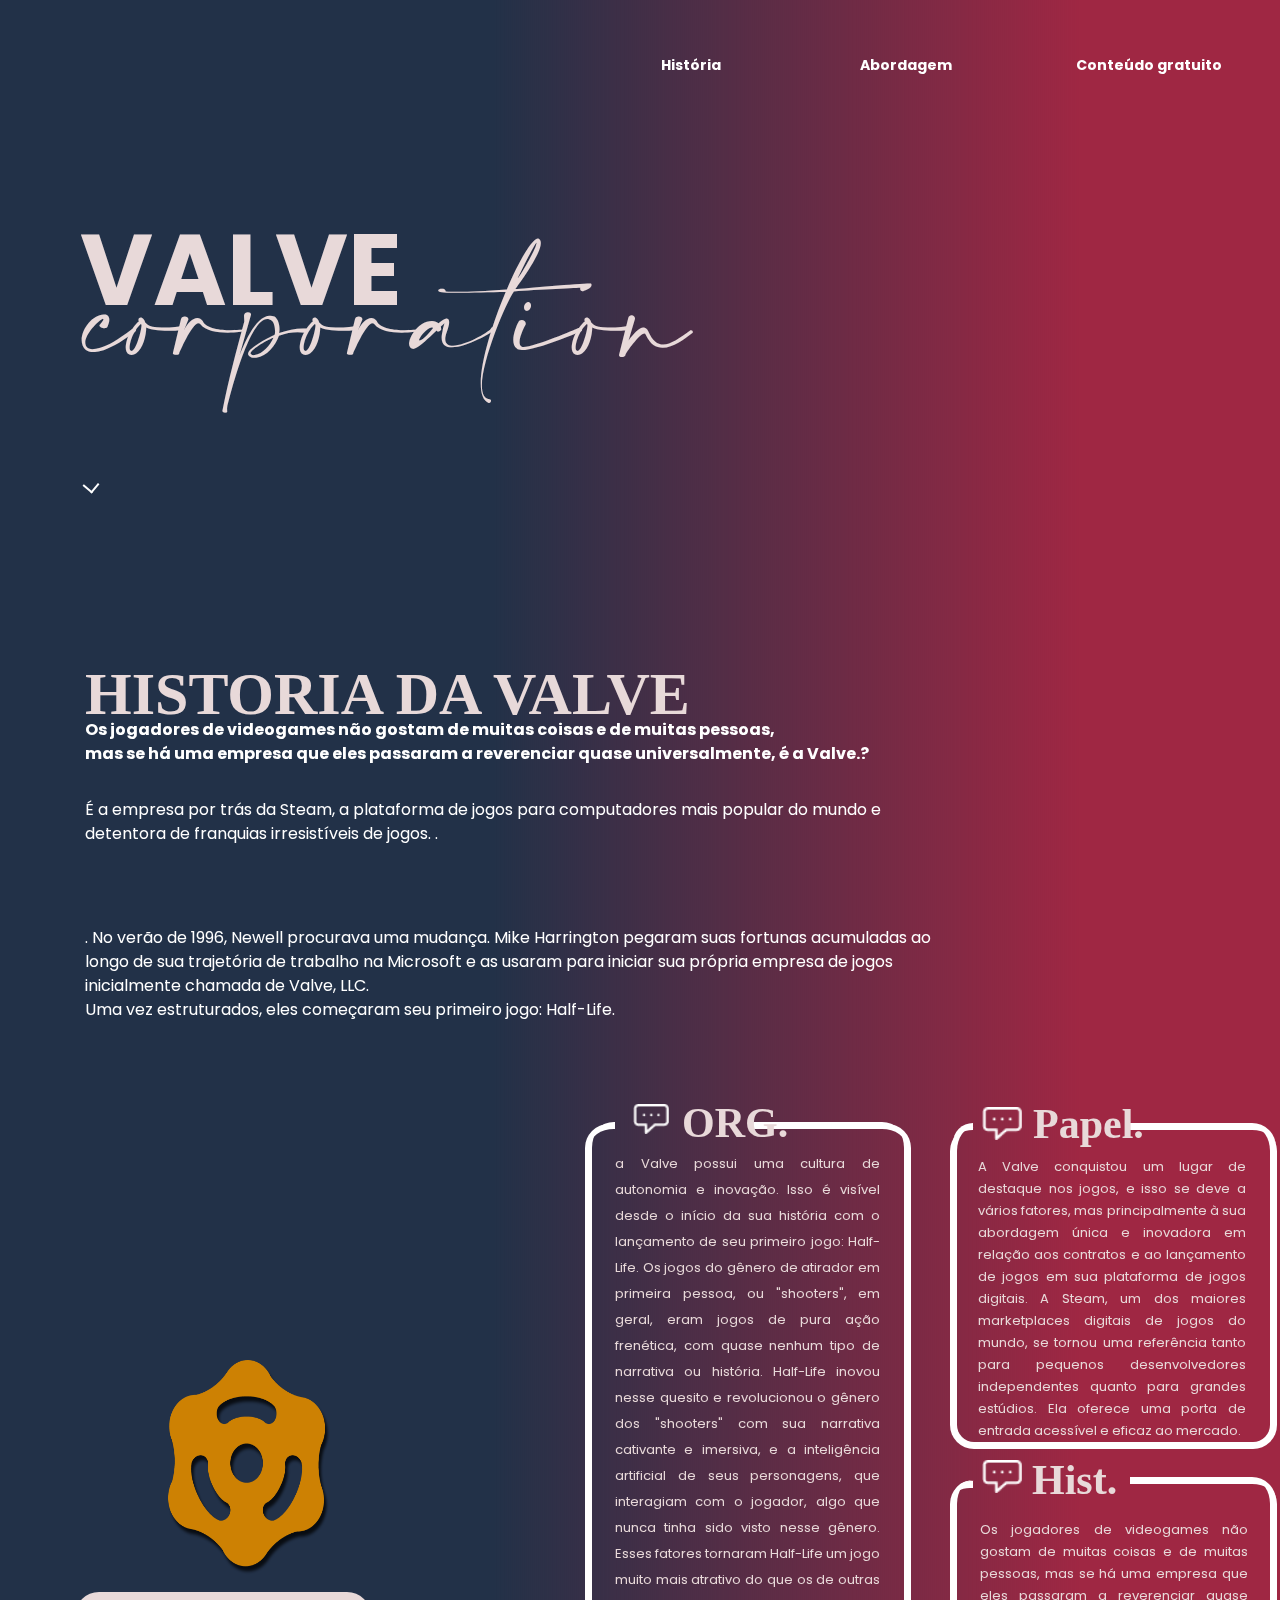
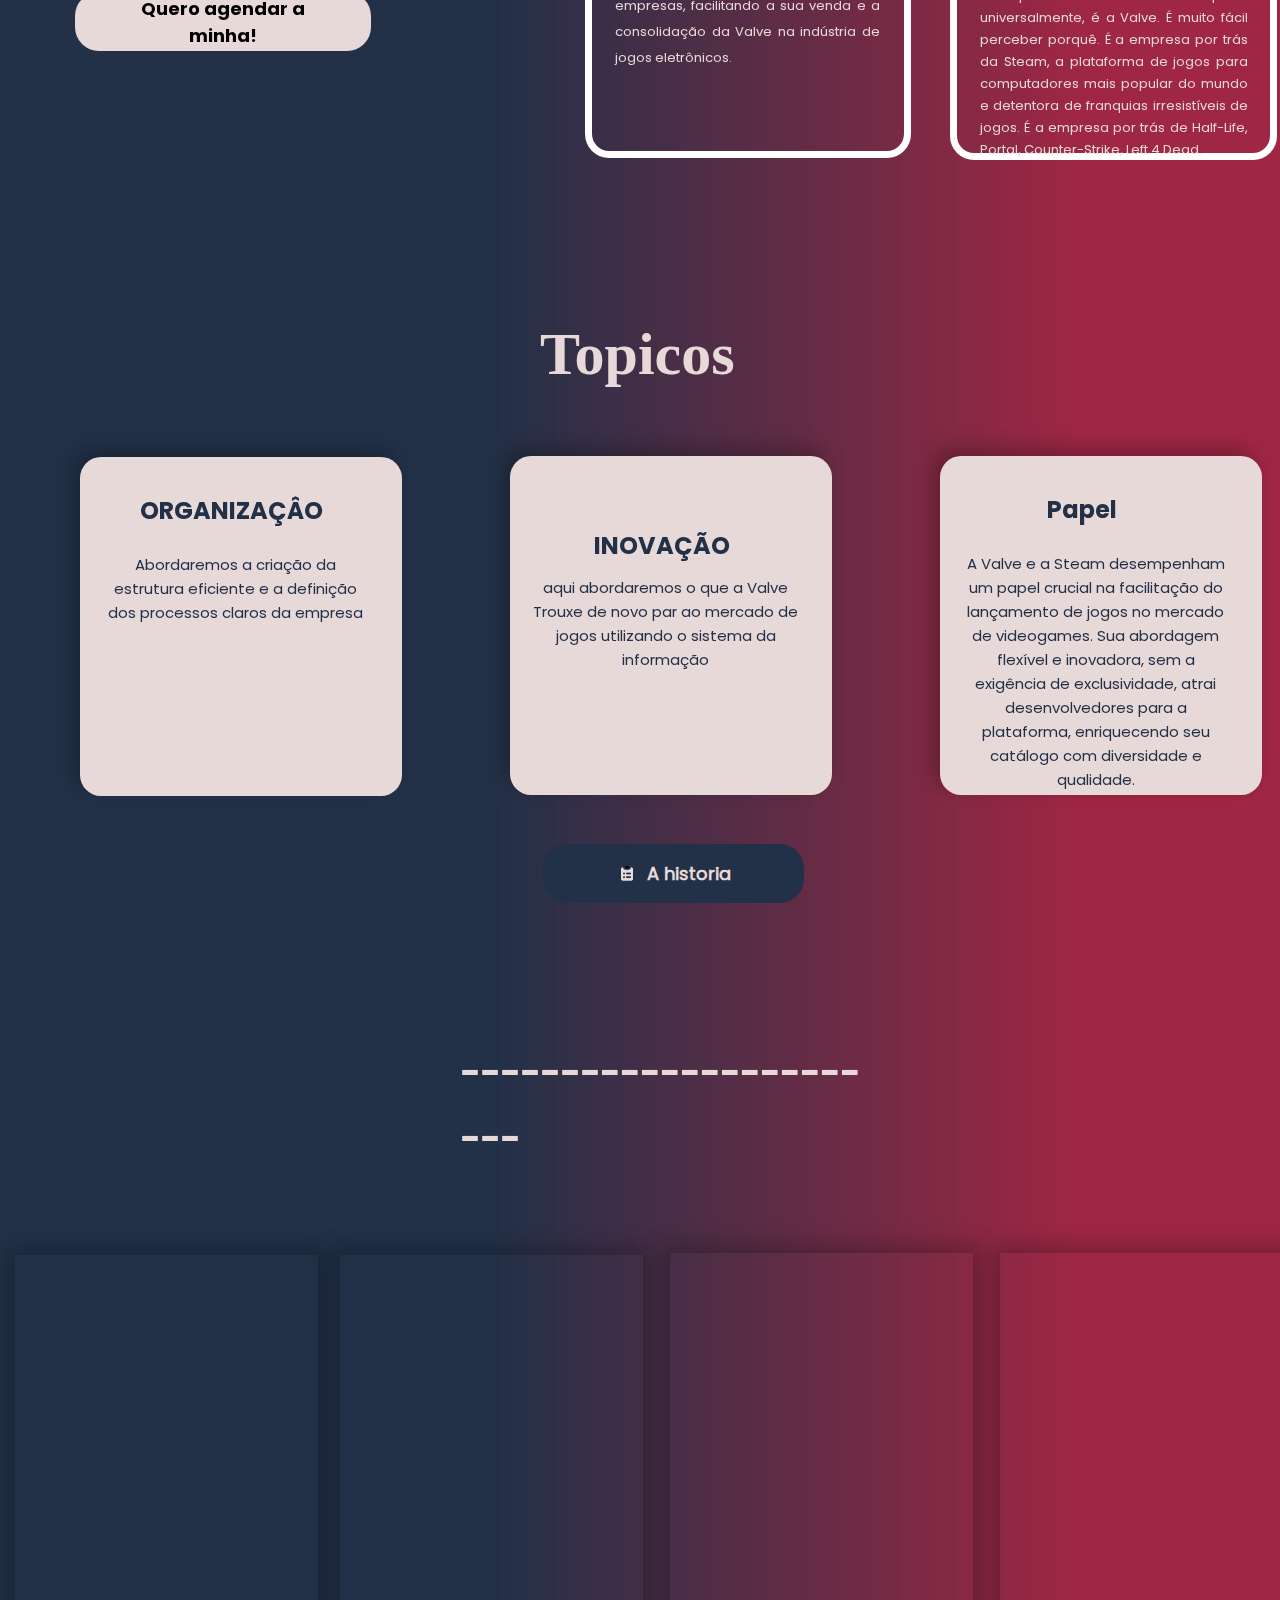
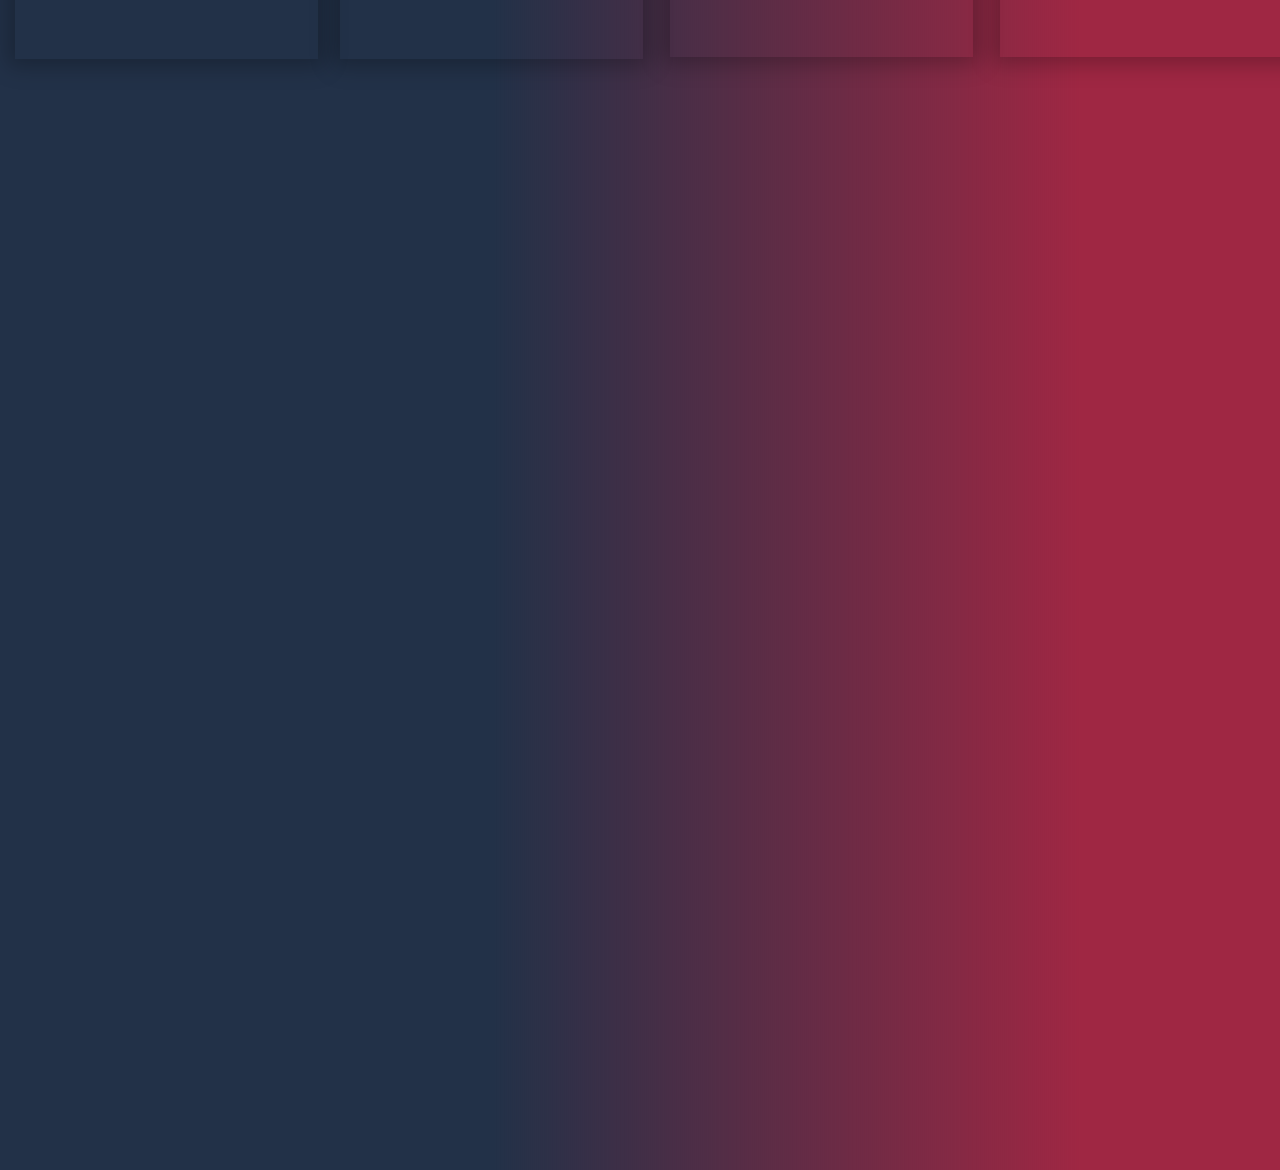
<file: index.html>
<!DOCTYPE html>
<html lang="en" id="todo">
<head>
    <meta charset="UTF-8">
    <meta http-equiv="X-UA-Compatible" content="IE=edge">
    <meta name="viewport" content="width=device-width, initial-scale=1">
    <link rel="stylesheet" href="https://cdn.jsdelivr.net/npm/bootstrap@5.3.0-alpha1/dist/css/bootstrap.min.css">
    
    <title>Valve Corporations</title>
</head>
<body>
  
    
    
    
  
    
    <div id="div1">
        <button id="sm"  onclick="smFunction()"> História </button>
        <button id="agende" onclick="agFunction()"> Abordagem</button>
        <button id="cg" onclick="cgFunction()" > Conteúdo gratuito </button>
        <button id="cdt"> Curso depois da traição</button>
        <img src="./img/Fundo div1.png" alt="fundodiv1" id="fd1">
    <div id="txt1">
        <p id="p1">VALVE</p>
        
        <p id="p2">corporation</p>
    </div>
    <div id="setab"></div>
    </div>
    <div id="Sobre">
        <p id="name"> HISTORIA DA VALVE</p>
        <p id="CRP">   
            
            Os jogadores de videogames não gostam de muitas coisas e de muitas pessoas,<BR>
            mas se há uma empresa que eles passaram a reverenciar quase universalmente, é a Valve.?<BR>
            </p> 
            
            <p id="part1"> É a empresa por trás da Steam, a plataforma de jogos para computadores mais popular do mundo e detentora de franquias irresistíveis de jogos. . <BR>
                    
                        
                            </p>
                            
                            <p id="part2"> <BR>. No verão de 1996, Newell procurava uma mudança. Mike Harrington pegaram suas fortunas acumuladas ao longo de sua trajetória de trabalho na Microsoft e as usaram para iniciar sua própria empresa de jogos inicialmente chamada de Valve, LLC.
                                <BR>
                                    Uma vez estruturados, eles começaram seu primeiro jogo: Half-Life.
                                    
                                        
                                        
                                    </p>

                                    <p id="part3"> 
                                        
                                            

                            
 
</p>
        </p>
        
        
          
        </div>
        <img src="./img/Tali 2.png" alt="Tali 2" id="Tali">
        
        
          <img src="./img/Relatos.png" alt="relatos" id="relatos">
          
          
          
          <div id="Quadro1">
        </div>
      <div id="TopQ1"></div>
      <div id="TopQ2">
          <p id="TQ1">ORG.</p>
        <img src="./img/CXD.png" alt="CXD" id="CXD1">
        <p id="dep1" style="font-size: small;">a Valve possui uma cultura de autonomia e inovação. Isso é
visível desde o início da sua história com o lançamento de seu primeiro jogo: Half-Life.
Os jogos do gênero de atirador em primeira pessoa, ou "shooters", em geral, eram jogos de pura
ação frenética, com quase nenhum tipo de narrativa ou história. Half-Life inovou nesse quesito
e revolucionou o gênero dos "shooters" com sua narrativa cativante e imersiva, e a inteligência
artificial de seus personagens, que interagiam com o jogador, algo que nunca tinha sido visto
nesse gênero. Esses fatores tornaram Half-Life um jogo muito mais atrativo do que os de outras
empresas, facilitando a sua venda e a consolidação da Valve na indústria de jogos eletrônicos.
 </p>
        </div>
        <div id="Quadro2">
            <img src="./img/CXD.png" alt="CXD" id="CXD2">
          
        </div>
        <div id="TopQ3"></div>
        <div id="TopQ4">
            <p id="TQ2">Papel.</p>
            <p id="dep2" style="font-size: small;" >
                A Valve conquistou um lugar de destaque nos jogos, e isso se deve a vários fatores,
mas principalmente à sua abordagem única e inovadora em relação aos contratos e ao
lançamento de jogos em sua plataforma de jogos digitais. A Steam, um dos maiores
marketplaces digitais de jogos do mundo, se tornou uma referência tanto para pequenos
desenvolvedores independentes quanto para grandes estúdios. Ela oferece uma porta de entrada
acessível e eficaz ao mercado. 
          </p>
        </div>
        
        
        <div id="Quadro3">
            <img src="./img/CXD.png" alt="CXD" id="CXD2">
          <p id="TQ3">Hist.</p>
        </div>
        <div id="TopQ5"></div>
        <div id="TopQ6"></div>
        
        <div id="atend">
            <p id="TQ3">.</p>
            <p id="dep3" style="font-size: small;">Os jogadores de videogames não gostam de muitas coisas e de muitas pessoas,
                mas se há uma empresa que eles passaram a reverenciar quase universalmente, é a Valve. É
                muito fácil perceber porquê. É a empresa por trás da Steam, a plataforma de jogos para
                computadores mais popular do mundo e detentora de franquias irresistíveis de jogos. É a
                empresa por trás de Half-Life, Portal, Counter-Strike, Left 4 Dead. </p>
              <img src="./img/Fundo div 2.png" alt=""  id="FD2">
            <button id="QAM" onclick="QAMFunction()">Quero agendar a minha!</button>
            <p id="p01">Topicos</p>
            <p id="p02"></p>
            
            <div id="CU">
                <p class="titulos"> <br> ORGANIZAÇÂO</p>
                <p id="plano1"> <br> Abordaremos a criação da estrutura eficiente e a definição dos processos claros da empresa   </p>
                <a href=><img src="./img/O amor te destruirá para que um dia você possa amadurecer 1.png" alt="" id="post1"> </a>
                <a href=> <img src="./img/Esperança 1.png" alt="" id="post2"></a>
              <a href=><img src="./img/Terapia de quinta 1.png" alt="" id="post3"></a>
              <a href=><img src="./img/Terapia do divórcio 1.png" alt="" id="post4"></a>
              
            </div>
            <div id="CI">
                <p class="titulos"> <br> <br> INOVAÇÃO</p>
                <p id="plano2"> <br> <BR> aqui abordaremos o que a Valve Trouxe de novo par ao mercado de jogos  utilizando o sistema da informação  </p>
              
            </div>
            <div id="AC">
                <p id="titulos">  <br> Papel</p>
                <p id="plano3"><br> A Valve e a Steam desempenham um papel crucial na facilitação do lançamento de jogos no mercado de videogames. Sua abordagem flexível e inovadora, sem a exigência de exclusividade, atrai desenvolvedores para a plataforma, enriquecendo seu catálogo com diversidade e qualidade.   </p>
               
              
            </div>
            <a href="./Index2.html" id="link"> <button id="AGC"> <img src="img/agenda.png" alt="">  A historia </button> </a>
            
            <p id="pa1">-----------------------</p>
         
            
            
            <script src="backend.js"></script>
            
        
            
        </div>
    
    <style>
        * { 
    margin: 0;
    padding: 0;
    box-sizing: border-box;
}
body{
    margin-left: auto;
    margin-right: auto;
    height: 4370.44px;
  
    border: 0px;
    width: 1359px;
    display:inherit;
    background-image: linear-gradient(59.66deg,#223148 38.53%, #9F2743 84.37%);
    box-shadow: 0px 0px 0px 0px rgba(0, 0, 0, 0.25);
    padding: 0;
    overflow-x: hidden;
}
#todo{
    max-height: 1px;
    
    height: 100%;
}


#sm{
    position: relative;
    width: 82px;
    height: 24px;
    left: 650px;
    top: 53px;
    border-color: transparent;
    font-family: Poppins;
    font-style: normal;
    font-weight: 700;
    font-size: 14px;
    line-height: 21px;
    background: transparent;
    color: #FFFFFF;
    white-space: nowrap;
   z-index: 1;
   cursor: pointer;
gap: 10px;
}
#agende{
position:relative;
width: 154px;
height: 24px;
left: 742px;
top: 53px;
background: transparent;
font-family: Poppins;
font-style: normal;
font-weight: 700;
font-size: 14px;
line-height: 21px;
border-color: transparent;
color: #FFFFFF;
white-space: nowrap;
cursor: pointer;
z-index: 1;
}
#cg{
position: relative;
width: 134px;
height: 24px;
left: 828px;
top: 53px;
background: transparent;
font-family: Poppins;
font-style: normal;
font-weight: 700;
font-size: 14px;
line-height: 21px;
border-color: transparent;
color: #FFFFFF;
white-space: nowrap;
cursor: pointer;
z-index: 1;
}
#cdt{
    position: relative;
    display: flex;
flex-direction: row;
justify-content: center;
align-items: center;
padding: 16px 32px;
gap: 10px;
font-family: Poppins;
border: transparent;
width: 239px;
height: 53px;
left: 1035px;
top:15px;
white-space: nowrap;
background: #E8D9D9;
border-radius: 24px;
display: none;
}
#logoHN{
    position: relative;
top: 80px;
left: 70px;
margin-left: auto;
margin-right: auto;
}

#fd1{
position: relative;
    width: 1366px;
height: 913px;
left: 0px;
top: 0px;
mix-blend-mode: luminosity;



}
#FD2{
    mix-blend-mode: luminosity;
    width: 1366px;
height: 2070px;
opacity: 0.;
position: relative;
top: 1700px;
left: -9px;
}

@font-face{
    font-family: Amalfi;
    src:url(Amalfi_Coast.ttf)
}

@font-face{
    font-family: Poppins;
    src: url(./Poppins-Bold.ttf);
}
@font-face{
    font-family: Theather;
    src: url(./Theaterv04_Bold.ttf);
}
@font-face{
    font-family: PoppinsN;
    src: url(./Poppins-Regular.ttf);
}
@font-face{
    font-family: PoppinsBI;
    src: url(./Poppins-BoldItalic.ttf);
}
#p1{
    left: 80px;
    top: -720px;
    position: relative;
    width: 467px;
    height: 106px;
    
    font-family: Poppins;
    font-style: normal;
    font-weight: 700;
    font-size: 100px;
    line-height: 106px;

    color: #E8D9D9;
}
#p2{

left: 85px;
top: -870px;
width: 564px;
height: 284px;
position: relative;
font-family: Amalfi;
font-style: normal;
font-weight: 400;
font-size:95px;
line-height: 284px;


color: #E8D9D9;


}


#cabeçalho{
    display:         flex;
    display: -webkit-flex; /* Garante compatibilidade com navegador Safari. */
    
    justify-content: center;
    align-items: center;
    
}

#setab{
    position: relative;
    top: 1px;
    padding: 5px;
    border: solid transparent;
    border-width: 0 0 2px 2px;
    width: 1px;
    transform: rotate(310deg);
    border-color: #FFFFFF;
    left: 85px;
    top: -880px;
}
#name{
    position: relative;
    font-family: Theater;
    font-style: normal;
    font-weight: 700;
    font-size: 60px;
    line-height: 66px;
    color: #E8D9D9;
    flex: none;
    order: 0;
    flex-grow: 1;
    top: -710px;
    left: 85px;
    
}


#CRP{
    color: #FFFFFF;
    font-size: 16px;
    font-family: Poppins;
    font-style: normal;
    font-weight: 700;
    line-height: 24px;
    width: 261px;
    height: 29px;
    white-space: nowrap;
    position: relative;
    top: -735px;
    left: 85px;
}
#part1{
    width: 850px;
    height: 458px;
    font-family: PoppinsN;
    font-style: normal;
    font-size: 16px;
    line-height: 24px;
    color: #FFFFFF;
    position: relative;
    left: 85px;
    top: -700px;
}
#pb1{
    color: #FFFFFF;
    font-size: 16px;
    font-family: Poppins;
    font-style: normal;
    font-weight: 700;
    line-height: 24px;
    width: 261px;
    height: 29px;
    position: relative;
    left: 375px;
    white-space: nowrap;
    top: -1078px;
}

#part2{
    width: 850px;
    height: 458px;
    font-family: PoppinsN;
    font-style: normal;
    font-size: 16px;
    line-height: 24px;
    color: #FFFFFF;
    position: relative;
    left: 85px;
    top: -1070px;
}

#part3{
    width: 850px;
    height: 458px;
    font-family: PoppinsN;
    font-style: normal;
    font-size: 16px;
    line-height: 24px;
    color: #FFFFFF;
    position: relative;
    left: 85px;
    top: -1450px; 
}

#part4{
    color: #FFFFFF;
    font-size: 16px;
    font-family: PoppinsBI;
    font-style: normal;
    font-weight: 700;
    line-height: 24px;
    width: 261px;
    height: 29px;
    position:relative;
    left: 85px;
    white-space: nowrap;
    top: -1810px;
    background-color:#9F2743;
    display:inline;
}

#Tali{
    width: 606px;
    height: 870px;
    position: relative;
    left: 753px;
    top: -2470px;
}

#relatos{
    display: flex;
    flex-direction: row;
    align-items: flex-start;
    padding: 0px;
    gap: 10px;
    width: 330px;
    height: 264px;
    position: relative;
    top: -2450px;
    left: 85px;
}

#carta{
    width: 123.13px;
    height: 112.45px;
    transform: rotate(365deg);
    position: relative;
    top: -2640px;
    left: 285px;
}

#QAM{
    display: flex;
    flex-direction: row;
    justify-content: center;
    align-items: center;
    padding: 16px 32px;
    gap: 10px;
    width: 296px;
    height: 59px;
    background: #E8D9D9;
    border-radius: 24px;
    position: relative;
    top: -250px;
    left: 65px;
    border: transparent;
    font-family: Poppins;
    font-size: 18px;
    line-height: 27px;
    font-weight: 700;
    font-style: normal;
    cursor: pointer;
}


#Quadro1{
    
    position: relative;
    border-radius: 24px;
    border: solid;
    border-width: 0px 7px 7px 7px;
    width: 326px;
    height: 634px;
    border-color: #FFFFFF;
    left: 585px;
    top: -2930px;
    
}
#Quadro2{
    position: relative;
   
    border-radius: 24px;
    border: solid;
    border-width: 0px 7px 7px 7px;
    width: 327px;
    height: 322px;
    border-color: #FFFFFF;
    left: 950px;
    top: -4830px;
}
#Quadro3{
    position: relative;
    
    border-radius: 24px;
    border: solid;
    border-width: 0px 7px 7px 7px;
    width: 327px;
    height: 280px;
    border-color: #FFFFFF;
    left: 950px;
    top: -6067px;
}

#TopQ1{
    left: 750px;
    top: -3566px;
    width: 156px;
    height: 634px;
    color: #FFFFFF;
    border: solid;
    border-width: 7px 0px 0px;
    position: relative;
    padding: 5px;
    border-top-right-radius: 24px;
}
#TopQ2{
    width: 25px;
    height: auto;
    color: #FFFFFF;
    border: solid;
    border-width: 7px 0px 0px;
    position: relative;
    padding: 5px;
    border-top-left-radius: 24px;
    top: -4200px;
    left: 590px;
    
}

#TopQ3{
    left: 1130px;
    top: -5156px;
    width: 146px;
    height: 634px;
    color: #FFFFFF;
    border: solid;
    border-width: 7px 0px 0px;
    position: relative;
    padding: 5px;
    border-top-right-radius: 24px;
}

#TopQ4{
    width: 20px;
    height: 634px;
    color: #FFFFFF;
    border: solid;
    border-width: 7px 0px 0px;
    position: relative;
    padding: 5px;
    border-top-left-radius: 24px;
    top: -5790px;
    left: 953px;

}
#TopQ5{
    left: 1130px;
    top: -6350px;
    width: 146px;
    height: 634px;
    color: #FFFFFF;
    border: solid;
    border-width: 7px 0px 0px;
    position: relative;
    padding: 5px;
    border-top-right-radius: 24px;
}
#TopQ6{
    width: 20px;
    height: px;
    color: #FFFFFF;
    border: solid;
    border-width: 7px 0px 0px;
    position: relative;
    padding: 5px;
    border-top-left-radius: 24px;
    top: -6980px;
    left: 953px;
    
}

#TQ1{
    font-family: Theater;
font-style: normal;
font-weight: 700;
font-size: 42px;
line-height: 35px;
color: #E8D9D9;
width: 214px;
height: 21px;
left: 87px;
position: relative;
top: -28px;
}
#TQ2{
    font-family: Theater;
    font-style: normal;
    font-weight: 700;
    font-size: 42px;
    line-height: 35px;
    color: #E8D9D9;
    width: 214px;
    height: 21px;
    left: 75px;
    position: relative;
    top: -28px;
}
#TQ3{
    font-family: Theater;
    font-style: normal;
    font-weight: 700;
    font-size: 42px;
    line-height: 35px;
    color: #E8D9D9;
    width: 214px;
    height: 21px;
    left: 75px;
    position: relative;
    top: -50px;
}
#CXD1{
    top: -67px;
    position: relative;
    left: 38px;
    height: 30px;
}

#CXD2{
    position: relative;
    top: -20px;
    left: 25px;
    height: 33px;
}
#dep1{
    width: 265px;
height: 590px;
font-family: PoppinsN;
font-style: normal;
font-weight: 400;
font-size: 17.5px;
line-height: 26px;
text-align: justify;
position: relative;
color: #E8D9D9;
margin-top: -55px;
margin-left: 20px;
top: 5px;
}
#dep2{
    width: 268px;
height: 232px;
font-family: PoppinsN;
font-style: normal;
font-weight: 400;
font-size: 13.5px;
line-height: 22px;
text-align: justify;
position: relative;
color: #E8D9D9;
margin-top: 25px;
margin-left: 20px;
top: -25px;

}
#dep3{
    width: 268px;
height: 232px;
font-family: PoppinsN;
font-style: normal;
font-weight: 400;
font-size: 13.5px;
line-height: 22px;
text-align: justify;
position: relative;
color: #E8D9D9;
margin-top: 25px;
margin-left: 20px;
top: 1995px;
left: 950px;

}

#p01{
    width: 268px;
    height: 66px;
    display: flex;
    flex-direction: row;
    align-items: flex-start;
    padding: 0px;
    gap: 10px;
    font-family: Theater;
    font-style: normal;
    font-weight: 700;
    font-size: 60px;
    line-height: 66px;
    color: #E8D9D9;
    flex-grow: 1;
    position: relative;
    top: 20px;
    left: 530px;
}
#p02{
    font-family: PoppinsN;
    font-style: normal;
    font-weight: 400;
    font-size: 16px;
    line-height: 24px;
    text-align: center;
    width: 676px;
    height: 48px;
    color: #FFFFFF; 
    position: relative;
    top: 0px;
    left: 330px;
}

#CU{
    background: #E8D9D9;
box-shadow: -7px -8px 20px rgba(0, 0, 0, 0.25);
border-radius: 21px;
width: 322px;
height: 339px;
position: relative;
top: 10px;
left: 70px;
}
#CI{
    background: #E8D9D9;
    box-shadow: -7px -8px 20px rgba(0, 0, 0, 0.25);
    border-radius: 21px;
    width: 322px;
    height: 339px;
    position: relative;
    top: -330px;
    left: 500px;

}

#AC{
    background: #E8D9D9;
    box-shadow: -7px -8px 20px rgba(0, 0, 0, 0.25);
    border-radius: 21px;
    width: 322px;
    height: 339px;
    position: relative;
    top: -669px;
    left: 930px;
}
.titulos{
    width: 223px;
height: 36px;
text-align: center;
position: relative;
color: #223148;
font-family: Poppins;
font-style: normal;
font-weight: 700;
font-size: 24px;
line-height: 36px;
white-space: nowrap;
left: 40px;
}
#titulos{
    width: 223px;
    height: 36px;
    text-align: center;
    position: relative;
    color: #223148;
    font-family: Poppins;
    font-style: normal;
    font-weight: 700;
    font-size: 24px;
    line-height: 36px;
    white-space: nowrap;
    left: 30px;
}
#plano1{
    font-family: PoppinsN;
    font-style: normal;
    font-weight: 400;
    font-size: 15px;
    line-height: 24px;
    text-align: center;
    width: 271px;
    height: 190px;
    color: #223148;
    position: relative;
    top: 20px;
    margin-left: 20px;
}
#plano2{
    font-family: PoppinsN;
    font-style: normal;
    font-weight: 400;
    font-size: 15px;
    line-height: 24px;
    text-align: center;
    width: 271px;
    height: 190px;
    color: #223148;
    position: relative;
    top: 20px;
    margin-left: 20px;
}
#plano3{
    font-family: PoppinsN;
    font-style: normal;
    font-weight: 400;
    font-size: 15px;
    line-height: 24px;
    text-align: center;
    width: 271px;
    height: 190px;
    color: #223148;
    position: relative;
    top: 20px;
    margin-left: 20px;
}
#atend{
    left: -900px;
    width: 500px;
    position: relative;
    left: 10px;
    top: -9000px;
    height: 4020.44px;
}
#AGC{
    display: flex;
flex-direction: row;
justify-content: center;
align-items: center;
padding: 16px 32px;
gap: 10px;
font-family: PoppinsN;
font-style: normal;
font-weight: 700;
font-size: 18px;
line-height: 27px;
text-decoration: none;
white-space: nowrap;

color: #E8D9D9;
position: relative;
width: 261px;
height: 59px;
left: 533px;
top: -620px;
border: transparent;
background: #223148;
border-radius: 24px;
}
#link{
    text-decoration: none;
}
 #pa1{
    width: 416px;
height: 66px;

font-family: Theater;
font-style: normal;
font-weight: 700;
font-size: 60px;
line-height: 66px;
color: #E8D9D9;
position: relative;
top: -490px;
left: 450px;
 }
#pa2{
    font-family: PoppinsN;
    font-style: normal;
    font-weight: 400;
    font-size: 16px;
    line-height: 24px;
    text-align: center;
    width: 673px;
    height: 119px;
    color: #FFFFFF;
    position: relative;
    top: -490px;
    left: 320px;
}
#pa3{
    font-family: Poppins;
    font-style: normal;
    font-weight: 400;
    font-size: 16px;
    line-height: 24px;
    text-align: center;
    width: 673px;
    height: 119px;
    color: #FFFFFF;
    position: relative;
    top: -530px;
    left: 320px;
}
#post1{
width: 303px;
height: 404px;

box-shadow: 0px 0px 21px 7px rgba(0, 0, 0, 0.25);
position: relative;
top: 540px;
left: -65px;

}
#post2{
    width: 303px;
    height: 404px;
    
    box-shadow: 0px 0px 21px 7px rgba(0, 0, 0, 0.25);
    position: relative;
    top: 136px;
    left: 260px;
    
    }#post3{
        width: 303px;
        height: 404px;
       
        box-shadow: 0px 0px 21px 7px rgba(0, 0, 0, 0.25);
        position: relative;
        top: -270px;
        left: 590px;
        
        }#post4{
            width: 303px;
            height: 404px;
            
            box-shadow: 0px 0px 21px 7px rgba(0, 0, 0, 0.25);
            position: relative;
            top: -674px;
            left: 920px;
            
            }
#logo2{
width: 116px;
height: 136px;
position: relative;
top: 1500px;
left: -460px;
}

#CRP2{
font-family: Poppins;
font-style: normal;
font-weight: 700;
font-size: 16.7px;
line-height: 25px;
text-align: center;
width: 246px;
height: 29px;
color: #FFFFFF;
position: relative;
top: 1390px;
left: -340px;
}

#description{
position: relative;
font-family: PoppinsN;
font-style: italic;
font-weight: 300;
font-size: 16.7px;
line-height: 25px;
text-align: center;
width: 241px;
height: 44px;
color: #FFFFFF;
top: 1380px;
left: -340px;
white-space: nowrap;
}

#Rodape{
    font-family: PoppinsN;
    font-style: italic;
    font-weight: 300;
    font-size: 14px;
    line-height: 21px;
    text-align: center;
    width: 447px;
height: 24px;
    color: #B97688;
    position: relative;
    left: 440px;
    top: 500px;
    }
#bord1{
    position: relative;
    width: 694px;
height: 51px;
left: 295px;
top: -100px ;
}
#bord2{
    position: relative;
    width: 694px;
height: 51px;
left: 295px;
top: 0px ;
}
#moral{
    position: relative;
    font-family: PoppinsN;
font-style: normal;
font-weight: 400;
font-size: 16px;
line-height: 24px;
text-align: center;
width: 270px;
height: 45px;
color: #FFFFFF;
left: 520px;
top: -50px;
}

    </style>
</body>
</html>
</file>
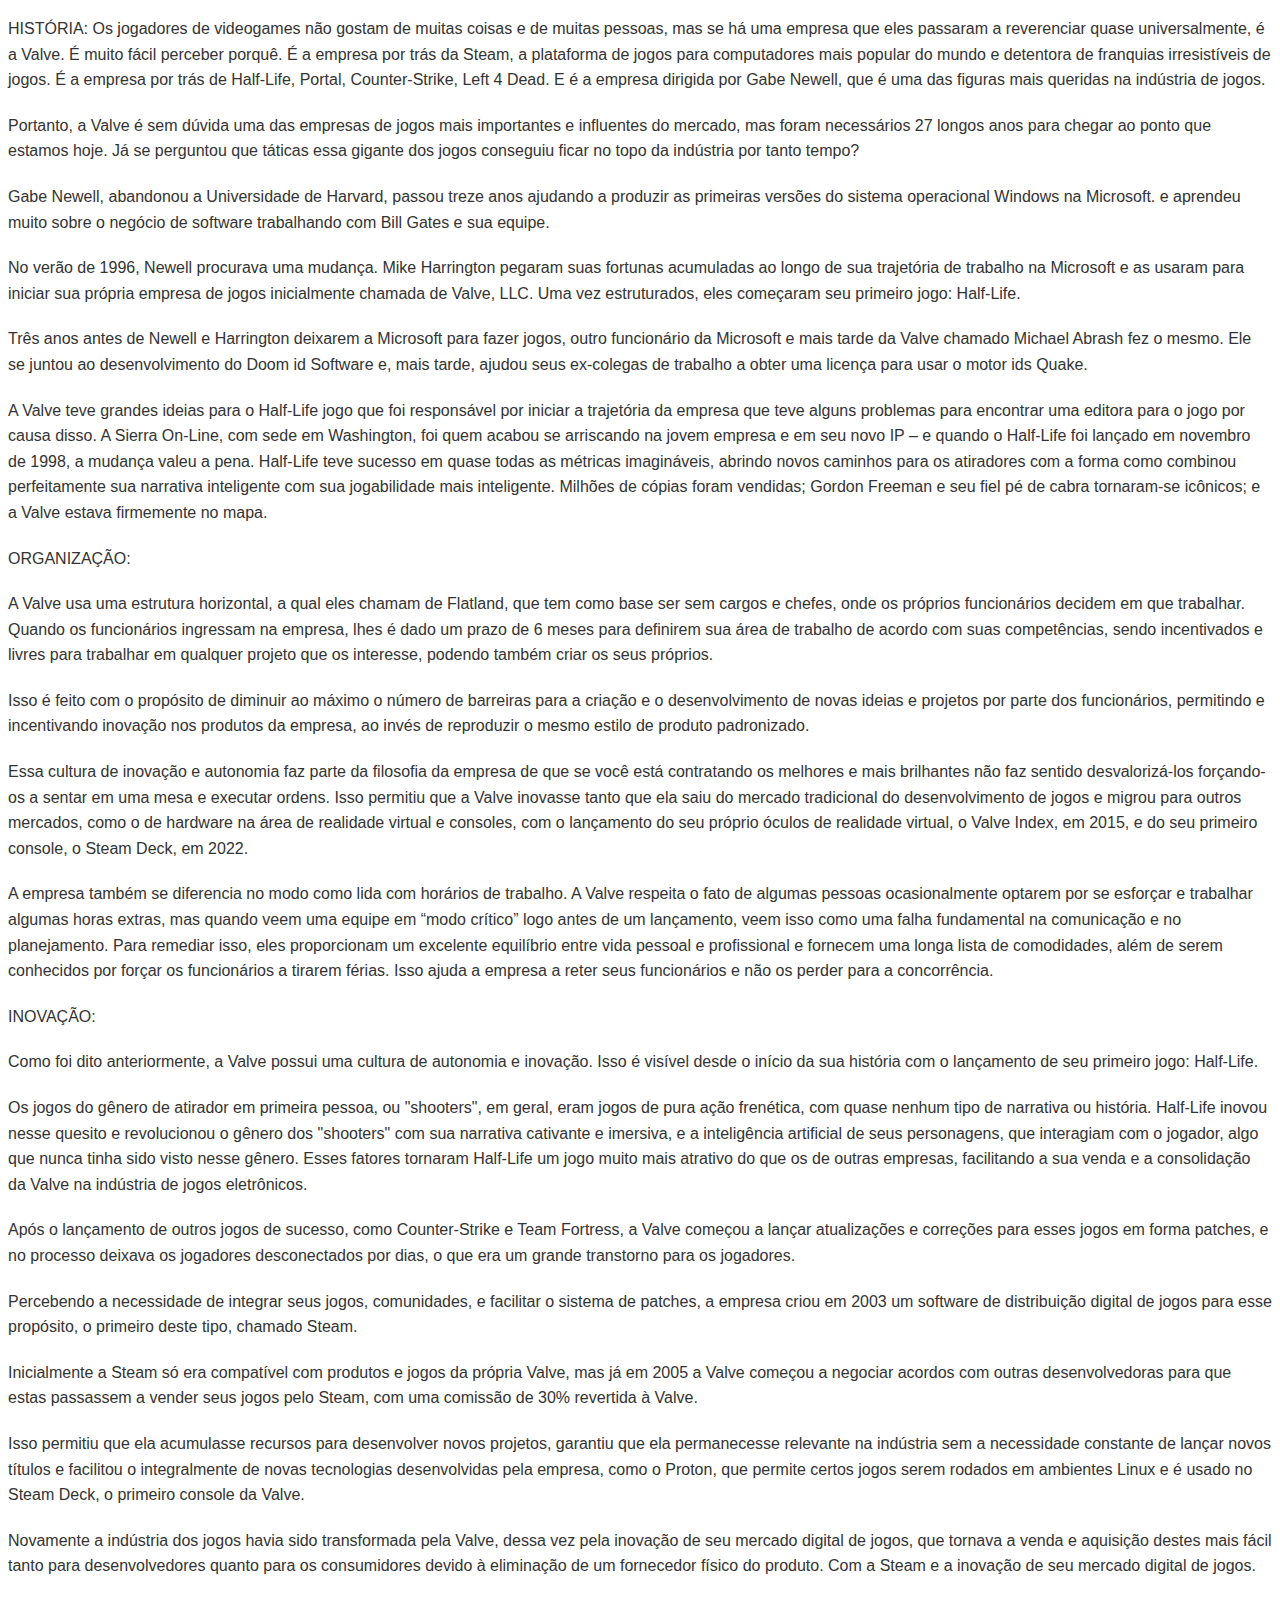
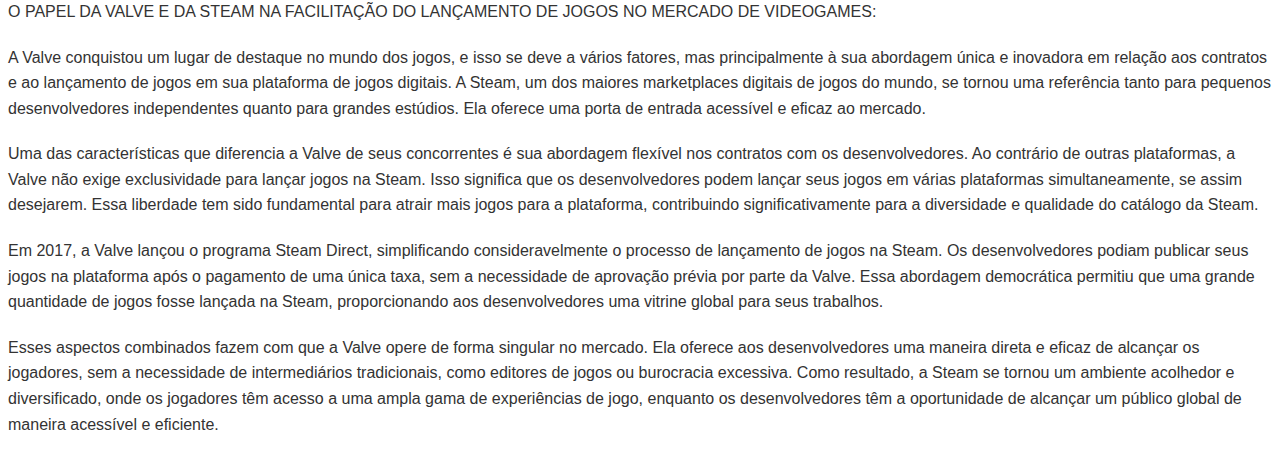
<file: Index2.html>
<!DOCTYPE html>
<html lang="en">
<head>
<meta charset="UTF-8">
<meta name="viewport" content="width=device-width, initial-scale=1.0">
<title>Document</title>
<style>
/* Adicionei estilos CSS para formatação */
p {
  font-family: Arial, sans-serif;
  font-size: 16px;
  line-height: 1.6;
  color: #333333;
  margin-bottom: 20px;
}
</style>
</head>
<body>
<p>HISTÓRIA: Os jogadores de videogames não gostam de muitas coisas e de muitas pessoas,
mas se há uma empresa que eles passaram a reverenciar quase universalmente, é a Valve. É
muito fácil perceber porquê. É a empresa por trás da Steam, a plataforma de jogos para
computadores mais popular do mundo e detentora de franquias irresistíveis de jogos. É a
empresa por trás de Half-Life, Portal, Counter-Strike, Left 4 Dead. E é a empresa dirigida por
Gabe Newell, que é uma das figuras mais queridas na indústria de jogos.
</p>
<p>Portanto, a Valve é sem dúvida uma das empresas de jogos mais importantes e influentes do
mercado, mas foram necessários 27 longos anos para chegar ao ponto que estamos hoje. Já se
perguntou que táticas essa gigante dos jogos conseguiu ficar no topo da indústria por tanto
tempo?
</p>
<p>Gabe Newell, abandonou a Universidade de Harvard, passou treze anos ajudando a produzir as
primeiras versões do sistema operacional Windows na Microsoft. e aprendeu muito sobre o
negócio de software trabalhando com Bill Gates e sua equipe.
</p>
<p>No verão de 1996, Newell procurava uma mudança. Mike Harrington pegaram suas fortunas
acumuladas ao longo de sua trajetória de trabalho na Microsoft e as usaram para iniciar sua
própria empresa de jogos inicialmente chamada de Valve, LLC. Uma vez estruturados, eles
começaram seu primeiro jogo: Half-Life.
</p>
<p>Três anos antes de Newell e Harrington deixarem a Microsoft para fazer jogos, outro
funcionário da Microsoft e mais tarde da Valve chamado Michael Abrash fez o mesmo. Ele se
juntou ao desenvolvimento do Doom id Software e, mais tarde, ajudou seus ex-colegas de
trabalho a obter uma licença para usar o motor ids Quake.
</p>
<p>A Valve teve grandes ideias para o Half-Life jogo que foi responsável por iniciar a trajetória da
empresa que teve alguns problemas para encontrar uma editora para o jogo por causa disso. A
Sierra On-Line, com sede em Washington, foi quem acabou se arriscando na jovem empresa e
em seu novo IP – e quando o Half-Life foi lançado em novembro de 1998, a mudança valeu a
pena. Half-Life teve sucesso em quase todas as métricas imagináveis, abrindo novos caminhos
para os atiradores com a forma como combinou perfeitamente sua narrativa inteligente com sua
jogabilidade mais inteligente. Milhões de cópias foram vendidas; Gordon Freeman e seu fiel pé
de cabra tornaram-se icônicos; e a Valve estava firmemente no mapa.
</p>
<p>ORGANIZAÇÃO:
</p>
<p>A Valve usa uma estrutura horizontal, a qual eles chamam de Flatland, que tem como base ser
sem cargos e chefes, onde os próprios funcionários decidem em que trabalhar. Quando os
funcionários ingressam na empresa, lhes é dado um prazo de 6 meses para definirem sua área
de trabalho de acordo com suas competências, sendo incentivados e livres para trabalhar em
qualquer projeto que os interesse, podendo também criar os seus próprios.
</p>
<p>Isso é feito com o propósito de diminuir ao máximo o número de barreiras para a criação e o
desenvolvimento de novas ideias e projetos por parte dos funcionários, permitindo e
incentivando inovação nos produtos da empresa, ao invés de reproduzir o mesmo estilo de
produto padronizado.
</p>
<p>Essa cultura de inovação e autonomia faz parte da filosofia da empresa de que se você está
contratando os melhores e mais brilhantes não faz sentido desvalorizá-los forçando-os a sentar
em uma mesa e executar ordens. Isso permitiu que a Valve inovasse tanto que ela saiu do
mercado tradicional do desenvolvimento de jogos e migrou para outros mercados, como o de
hardware na área de realidade virtual e consoles, com o lançamento do seu próprio óculos de
realidade virtual, o Valve Index, em 2015, e do seu primeiro console, o Steam Deck, em 2022.
</p>
<p>A empresa também se diferencia no modo como lida com horários de trabalho. A Valve respeita
o fato de algumas pessoas ocasionalmente optarem por se esforçar e trabalhar algumas horas
extras, mas quando veem uma equipe em “modo crítico” logo antes de um lançamento, veem
isso como uma falha fundamental na comunicação e no planejamento. Para remediar isso, eles
proporcionam um excelente equilíbrio entre vida pessoal e profissional e fornecem uma longa
lista de comodidades, além de serem conhecidos por forçar os funcionários a tirarem férias. Isso
ajuda a empresa a reter seus funcionários e não os perder para a concorrência.
</p>
<p>INOVAÇÃO:
</p>
<p>Como foi dito anteriormente, a Valve possui uma cultura de autonomia e inovação. Isso é
visível desde o início da sua história com o lançamento de seu primeiro jogo: Half-Life.
</p>
<p>Os jogos do gênero de atirador em primeira pessoa, ou "shooters", em geral, eram jogos de pura
ação frenética, com quase nenhum tipo de narrativa ou história. Half-Life inovou nesse quesito
e revolucionou o gênero dos "shooters" com sua narrativa cativante e imersiva, e a inteligência
artificial de seus personagens, que interagiam com o jogador, algo que nunca tinha sido visto
nesse gênero. Esses fatores tornaram Half-Life um jogo muito mais atrativo do que os de outras
empresas, facilitando a sua venda e a consolidação da Valve na indústria de jogos eletrônicos.
</p>
<p>Após o lançamento de outros jogos de sucesso, como Counter-Strike e Team Fortress, a Valve
começou a lançar atualizações e correções para esses jogos em forma patches, e no processo
deixava os jogadores desconectados por dias, o que era um grande transtorno para os jogadores.
</p>
<p>Percebendo a necessidade de integrar seus jogos, comunidades, e facilitar o sistema de patches,
a empresa criou em 2003 um software de distribuição digital de jogos para esse propósito, o
primeiro deste tipo, chamado Steam.
</p>
<p>Inicialmente a Steam só era compatível com produtos e jogos da própria Valve, mas já em 2005
a Valve começou a negociar acordos com outras desenvolvedoras para que estas passassem a
vender seus jogos pelo Steam, com uma comissão de 30% revertida à Valve.
</p>
<p>Isso permitiu que ela acumulasse recursos para desenvolver novos projetos, garantiu que ela
permanecesse relevante na indústria sem a necessidade constante de lançar novos títulos e
facilitou o integralmente de novas tecnologias desenvolvidas pela empresa, como o Proton, que
permite certos jogos serem rodados em ambientes Linux e é usado no Steam Deck, o primeiro
console da Valve.
</p>
<p>Novamente a indústria dos jogos havia sido transformada pela Valve, dessa vez pela inovação
de seu mercado digital de jogos, que tornava a venda e aquisição destes mais fácil tanto para
desenvolvedores quanto para os consumidores devido à eliminação de um fornecedor físico do
produto. Com a Steam e a inovação de seu mercado digital de jogos.
</p>
<p>O PAPEL DA VALVE E DA STEAM NA FACILITAÇÃO DO LANÇAMENTO DE
JOGOS NO MERCADO DE VIDEOGAMES:
</p>
<p>A Valve conquistou um lugar de destaque no mundo dos jogos, e isso se deve a vários fatores,
mas principalmente à sua abordagem única e inovadora em relação aos contratos e ao
lançamento de jogos em sua plataforma de jogos digitais. A Steam, um dos maiores
marketplaces digitais de jogos do mundo, se tornou uma referência tanto para pequenos
desenvolvedores independentes quanto para grandes estúdios. Ela oferece uma porta de entrada
acessível e eficaz ao mercado.
</p>
<p>Uma das características que diferencia a Valve de seus concorrentes é sua abordagem flexível
nos contratos com os desenvolvedores. Ao contrário de outras plataformas, a Valve não exige
exclusividade para lançar jogos na Steam. Isso significa que os desenvolvedores podem lançar
seus jogos em várias plataformas simultaneamente, se assim desejarem. Essa liberdade tem sido
fundamental para atrair mais jogos para a plataforma, contribuindo significativamente para a
diversidade e qualidade do catálogo da Steam.
</p>
<p>Em 2017, a Valve lançou o programa Steam Direct, simplificando consideravelmente o
processo de lançamento de jogos na Steam. Os desenvolvedores podiam publicar seus jogos na
plataforma após o pagamento de uma única taxa, sem a necessidade de aprovação prévia por
parte da Valve. Essa abordagem democrática permitiu que uma grande quantidade de jogos
fosse lançada na Steam, proporcionando aos desenvolvedores uma vitrine global para seus
trabalhos.
</p>
<p>Esses aspectos combinados fazem com que a Valve opere de forma singular no mercado. Ela
oferece aos desenvolvedores uma maneira direta e eficaz de alcançar os jogadores, sem a
necessidade de intermediários tradicionais, como editores de jogos ou burocracia excessiva.
Como resultado, a Steam se tornou um ambiente acolhedor e diversificado, onde os jogadores
têm acesso a uma ampla gama de experiências de jogo, enquanto os desenvolvedores têm a
oportunidade de alcançar um público global de maneira acessível e eficiente.
</p>
</body>
</html>
</file>
